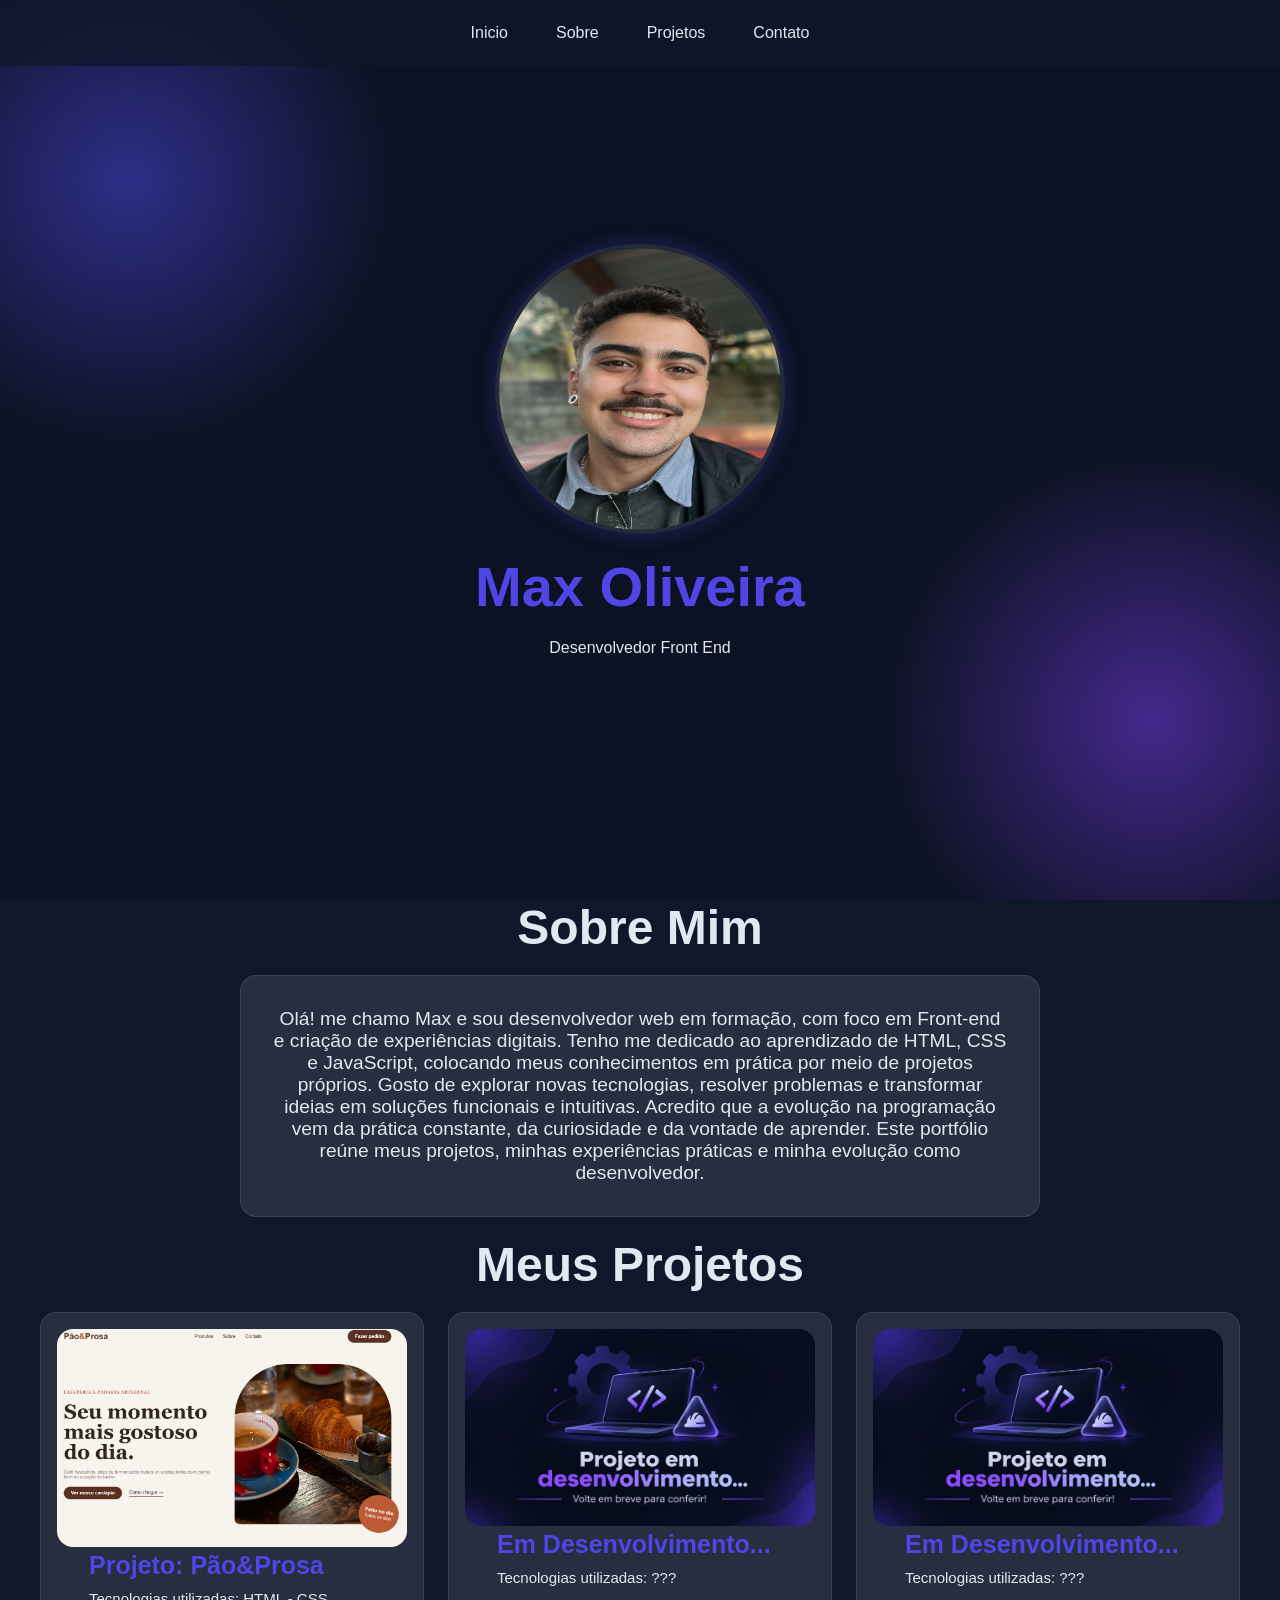
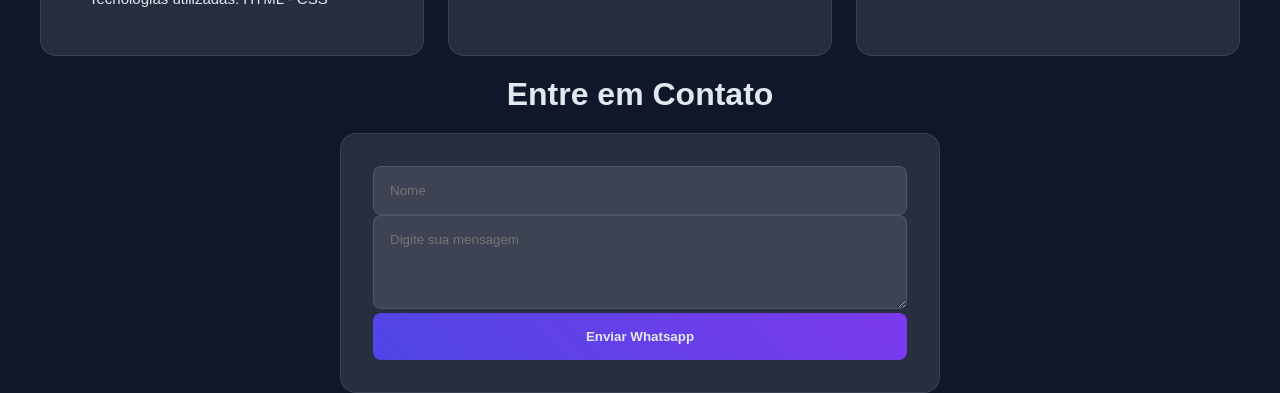
<file: Portifolio.Dev/index.html>
<!DOCTYPE html>
<html lang="pt-br">

<head>
    <meta charset="UTF-8">
    <meta name="viewport" content="width=device-width, initial-scale=1.0">
    <link rel="stylesheet" href="style.css">
    <script src="index.js"></script>
    <title>Max Oliveira | Portfolio</title>
</head>

<body>

    <div class="particulas"></div>

    <nav class="navegacao">

        <ul class="menu">

            <li>
                <a href="#inicio" class="menu-link">Inicio</a>
            </li>
            <li>
                <a href="#sobre" class="menu-link">Sobre</a>
            </li>
            <li>
                <a href="#projetos" class="menu-link">Projetos</a>
            </li>
            <li>
                <a href="#contato" class="menu-link">Contato</a>
            </li>

        </ul>
    </nav>

    <main id="inicio" class="cabecalho">

        <img src="assets/I am.jpeg" alt="Foto de Max Oliveira" class="foto-perfil">
        <h1>Max Oliveira</h1>
        <p class="cabecalho-sub-titulo">Desenvolvedor Front End</p>

    </main>

    <section id="sobre" class="Sobre">
        <h2 class="sobre-titulo">Sobre Mim</h2>
        <div class="sobre-caixa">
            <p class="sobre-paragrafo">
                Olá! me chamo Max e sou desenvolvedor web em formação, com foco em Front-end e criação de experiências
                digitais. Tenho me
                dedicado ao aprendizado de HTML, CSS e JavaScript, colocando meus conhecimentos em prática por meio de
                projetos próprios.

                Gosto de explorar novas tecnologias, resolver problemas e transformar ideias em soluções funcionais e
                intuitivas. Acredito que a evolução na programação vem da prática constante, da curiosidade e da vontade
                de aprender.

                Este portfólio reúne meus projetos, minhas experiências práticas e minha evolução como desenvolvedor.
            </p>
        </div>
    </section>

    <section id="projetos" class="projetos">
        <h2 class="projetos-titulo">Meus Projetos</h2>
        <div class="projetos-caixa">

            <div class="projetos-card">
                <a href="projetos/Pao&Prosa/index.html">
                    <img src="assets/Pao-Prosa.png" alt="Projeto-Pao&Prosa" id="primeiroProjeto">
                </a>
                <div class="projetos-info">
                    <h2>Projeto: Pão&Prosa</h2>
                    <p>Tecnologias utilizadas: HTML - CSS</p>
                </div>
            </div>

            <div class="projetos-card">
                <img src="assets/Projeto em Desenvolvimento.png" alt="Projeto em construção.">

                <div class="projetos-info">
                    <h2>Em Desenvolvimento...</h2>
                    <p>Tecnologias utilizadas: ???</p>
                </div>
            </div>

            <div class="projetos-card">
                <img src="assets/Projeto em Desenvolvimento.png" alt="Projeto em construção.">

                <div class="projetos-info">
                    <h2>Em Desenvolvimento...</h2>
                    <p>Tecnologias utilizadas: ???</p>
                </div>
            </div>
        </div>
    </section>

    <section id="contato" class="contatos">
        <h2 class="contatos-titulo">Entre em Contato</h2>

        <form class="formulario-contato" id="formulario" onsubmit="enviarWhats(event)">
            <div class="grupo-form">
                <input placeholder="Nome" class="campo-form" id="nome">
            </div>

            <div class="grupo-form">
                <textarea class="campo-form" placeholder="Digite sua mensagem" rows="4" id="mensagem"></textarea>
            </div>

            <button type="submit" class="botao-form">Enviar Whatsapp</button>
        </form>
    </section>
</body>

</html>
</file>
<file: Portifolio.Dev/style.css>
* {
    box-sizing: border-box;
    margin: 0;
    padding: 0;
    font-family: 'segeo UI', Tahoma, Geneva, Verdana, sans-serif;
}

html {
    scroll-behavior: smooth;
}

:root {
    --primaria: #4f46e5;
    --secundaria: #7c3aed;
    --escuro: #0f172a;
    --maisEscuro: #0a0f1c;
    --claro: #e2e8f0;
    --vidro: rgba(255, 255, 255, 0.1);
}

body {
    background-color: var(--escuro);
    color: var(--claro);
}

.navegacao {
    position: fixed;
    background: rgba(15, 23, 42, 0.8);
    width: 100%;
    top: 0;
    z-index: 100;
    padding: 1.5rem;
}

.menu {
    display: flex;
    justify-content: center;
    list-style: none;
    gap: 3rem;
}

.menu-link {
    text-decoration: none;
    color: var(--claro);
    font-weight: 500;
    position: relative;
    padding: 0.5rem 0;
}

.menu-link::after {
    content: '';
    height: 2px;
    width: 0;
    position: absolute;
    bottom: 0;
    left: 0;
    background: linear-gradient(90deg, var(--primaria), var(--secundaria));
    transition: width 0.5s ease;
}

.menu-link:hover::after {
    width: 100%;
}

.cabecalho {
    min-height: 100vh;
    display: flex;
    justify-content: center;
    align-items: center;
    flex-direction: column;
}

.foto-perfil {
    width: 290px;
    height: 290px;
    box-shadow: 0 0 20px rgba(79, 70, 229, 0.3);
    border-radius: 50%;
    border: 4px solid var(--vidro);
    animation: flutuar 5s ease-in-out infinite;
}

h1 {
    font-size: 3.5rem;
    color: var(--primaria);
    font-weight: bold;
    margin: 20px;
}

.cabecalho-subtitulo {
    font-size: 1.5rem;
    color: var(--claro);

}

.sobre {
    padding: 6rem 2rem;
}

.sobre-titulo {
    font-size: 3rem;
    color: var(--claro);
    text-align: center;
    margin-bottom: 20px;
}


.sobre-caixa {
    padding: 2rem;
    max-width: 800px;
    margin: 0 auto;
    border-radius: 16px;
    border: 1px solid var(--vidro);
    backdrop-filter: blur(10px);
    background: rgba(255, 255, 255, 0.1);
}

.sobre-paragrafo {
    text-align: center;
    font-size: 1.2rem;
}

.projetos-titulo {
    text-align: center;
    font-size: 3rem;
    margin: 20px auto;
}

.projetos-caixa {
    display: grid;
    grid-template-columns: repeat(3, 1fr);
    gap: 24px;
    max-width: 1200px;
    margin: 0 auto;
}

.projetos-card {
    background: var(--vidro);
    border-radius: 16px;
    padding: 3rem;
    backdrop-filter: blur(5px);
    border: 1px solid var(--vidro);
}

.projetos-card:hover {
    transform: translate(-5px);
    transition: transform 0.5s ease;
}

.projetos-card img {
    width: calc(100% + 4rem);
    margin: -2rem -2rem 0;
    border-radius: 16px;
    cursor: pointer;
}

.projetos-info {
    display: flex;
    flex-direction: column;
    gap: 10px;
}

.projetos-info h2 {
    color: var(--primaria);
    font-size: 25px;
}

.projetos-info p {
    font-size: 15px;
}

.contatos-titulo {
    font-size: 2rem;
    margin: 20px auto;
    text-align: center;
}

.formulario-contato {
    max-width: 600px;
    margin: 0 auto;
    backdrop-filter: blur(5px);
    background: rgba(255, 255, 255, 0.1);
    padding: 2rem;
    border: 1px solid var(--vidro);
    border-radius: 16px;
}

.campo-form {
    width: 100%;
    padding: 1rem;
    background: rgba(255, 255, 255, 0.1);
    border-radius: 8px;
    color: var(--claro);
    border: 1px solid var(--vidro);
    outline: none;
}

.campo-form:focus {
    border-color: var(--secundaria);
    box-shadow: 0 0 10px rgba(79, 70, 229, 0.3);
}

.botao-form {
    color: var(--claro);
    background: linear-gradient(45deg, var(--primaria), var(--secundaria));
    padding: 1rem 2rem;
    border: none;
    border-radius: 8PX;
    cursor: pointer;
    font-weight: bold;
    width: 100%;
    transition: all 0.5 ease;
}

.botao-form:hover {
    transform: translate(-4px);
    box-shadow: 0 5px 15px rgba(79, 70, 229, 0.4);
}

.particulas {
    position: fixed;
    top: 0;
    left: 0;
    width: 100%;
    height: 100%;
    z-index: -1;
    opacity: 0.5;
    background:
        radial-gradient(circle at 10% 20%, var(--primaria) 0%, transparent 20%),
        radial-gradient(circle at 90% 80%, var(--secundaria) 0%, transparent 20%),
        var(--maisEscuro);
}

@keyframes flutuar {

    0%,
    100% {
        transform: translateY(0);
    }

    50% {
        transform: translateY(-20px);
    }
}

@media (max-width: 768px) {

    .projetos-caixa {
        grid-template-columns: 1fr;
    }

    h1 {
        font-size: 50px;
    }

    .sobre-titulo {
        font-size: 35px;
    }

    .projetos-titulo {
        font-size: 35px;
    }

    .contatos-titulo {
        font-size: 30px;
    }

}
</file>
